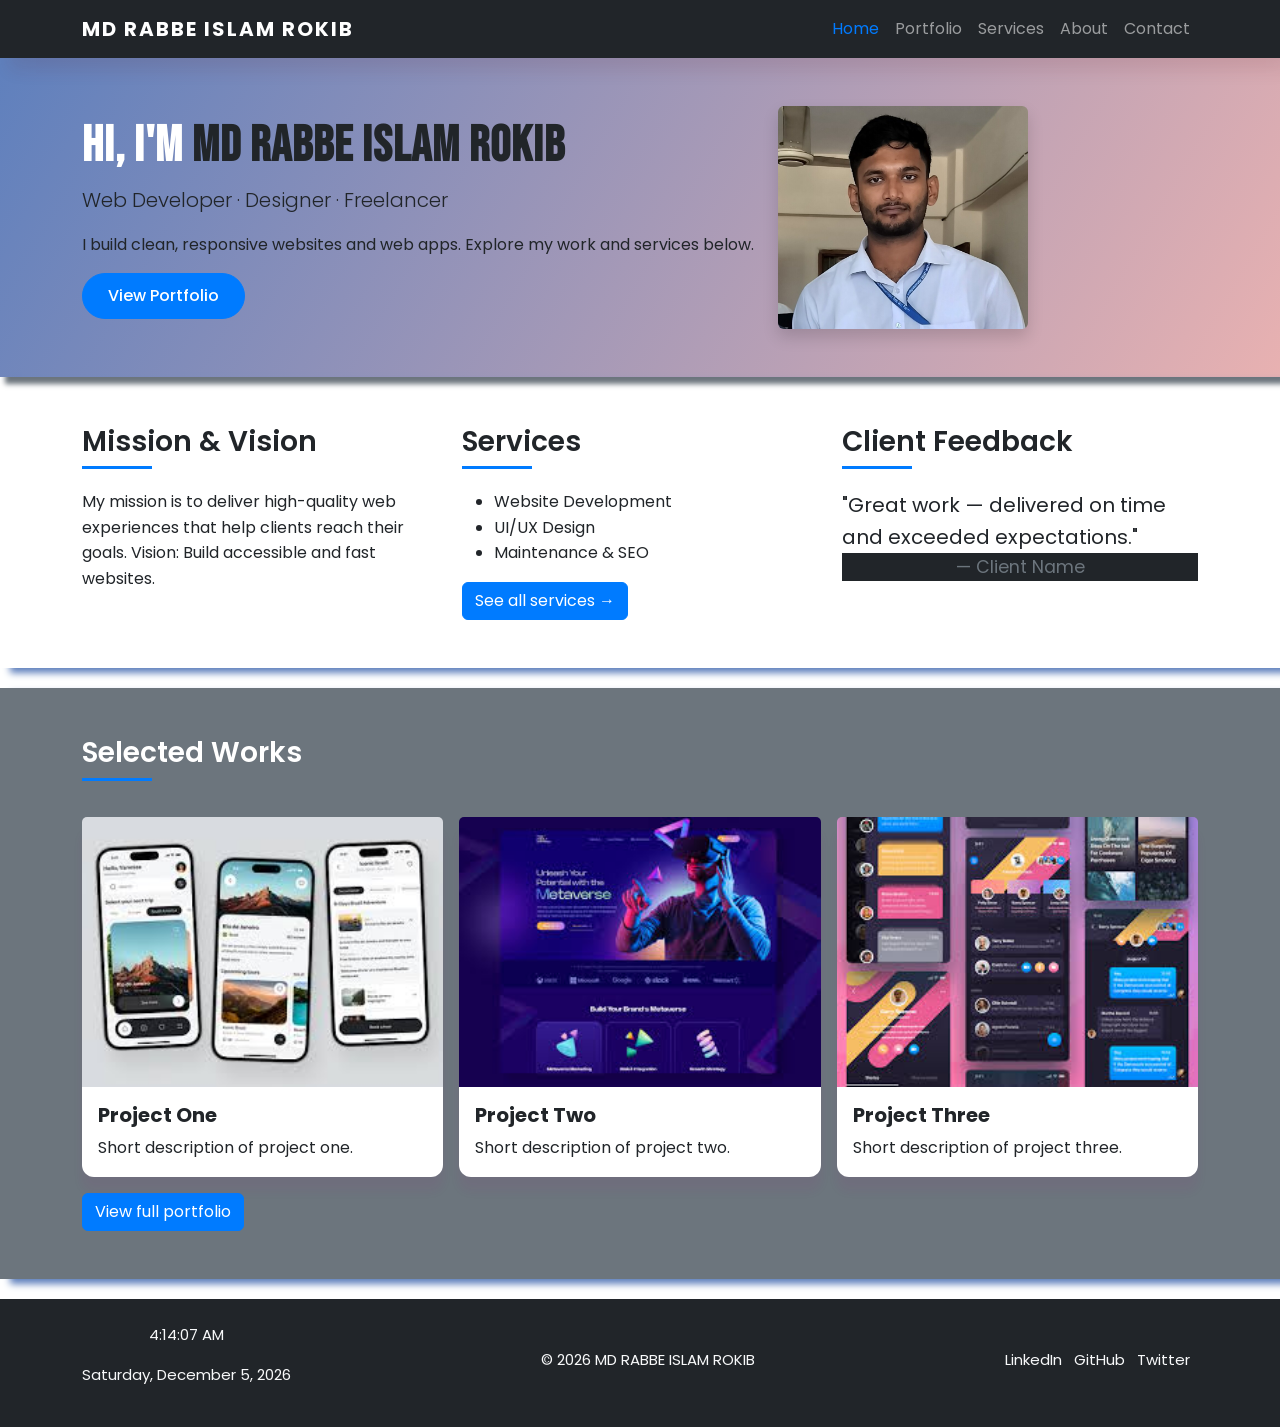
<file: index.html>
<!doctype html>
<html lang="en">
<head>
  <meta charset="utf-8">
  <meta name="viewport" content="width=device-width, initial-scale=1">
  <title>Personal Portfolio - MD RABBE ISLAM ROKIB</title>
  <meta name="description" content="Personal portfolio showcasing projects, services and contact information.">
  
  <!-- font family-->
   <link href="https://fonts.googleapis.com/css2?family=Alfa+Slab+One&family=Bebas+Neue&family=Montserrat:ital,wght@0,100..900;1,100..900&family=Open+Sans:ital,wght@0,300..800;1,300..800&display=swap" rel="stylesheet">
  <!-- font family End-->

  <!--Bootstrap link-->
  <link href="https://cdn.jsdelivr.net/npm/bootstrap@5.3.2/dist/css/bootstrap.min.css" rel="stylesheet">
  <!--Bootstrap link End-->

  <!--Css link-->
  <link rel="stylesheet" href="css/style.css">
   <!--Css link End-->
</head>
<body>
  <!-- Navbar -->
  <nav class="navbar navbar-expand-lg navbar-dark bg-dark sticky-top">
    <div class="container">
      <a class="navbar-brand" href="index.html">MD RABBE ISLAM ROKIB</a>
      <button class="navbar-toggler" data-bs-toggle="collapse" data-bs-target="#navmenu">
        <span class="navbar-toggler-icon"></span>
      </button>
      <div id="navmenu" class="collapse navbar-collapse">
        <ul class="navbar-nav ms-auto">
          <li class="nav-item"><a class="nav-link active" href="index.html">Home</a></li>
          <li class="nav-item"><a class="nav-link" href="portfolio.html">Portfolio</a></li>
          <li class="nav-item"><a class="nav-link" href="services.html">Services</a></li>
          <li class="nav-item"><a class="nav-link" href="about.html">About</a></li>
          <li class="nav-item"><a class="nav-link" href="contact.html">Contact</a></li>
        </ul>
      </div>
    </div>
  </nav>
  <!-- Navbar End -->

  <!-- Hero -->
  <header class="hero bg-light text-dark py-5">
    <div class="container d-md-flex align-items-center">
      <div class="me-4">
        <h1 class="display-5">Hi, I'm <span class="text-dark">MD RABBE ISLAM ROKIB</span></h1>
        <p class="lead">Web Developer · Designer · Freelancer</p>
        <p>I build clean, responsive websites and web apps. Explore my work and services below.</p>
        <a href="portfolio.html" class="btn btn-primary">View Portfolio</a>
      </div>
      <div class="hero-image mt-4 mt-md-0">
        <img src="img/profile.jpg" alt="Profile" class="img-fluid rounded shadow" style="max-width:250px;">
      </div>
    </div>
  </header>
  <!-- Hero END -->

  <!-- Mission / Services / Testimonials -->
  <section class="py-5">
    <div class="container">
      <div class="row g-4">
        <div class="col-md-4">
          <h3>Mission & Vision</h3>
          <p>My mission is to deliver high-quality web experiences that help clients reach their goals. Vision: Build accessible and fast websites.</p>
        </div>
        <div class="col-md-4">
          <h3>Services</h3>
          <ul>
            <li>Website Development</li>
            <li>UI/UX Design</li>
            <li>Maintenance & SEO</li>
          </ul>
          <a href="services.html" class="btn btn-primary">See all services →</a>
        </div>
        <div class="col-md-4">
          <h3>Client Feedback</h3>
          <blockquote class="blockquote">
            <p>"Great work — delivered on time and exceeded expectations."</p>
            <footer class="blockquote-footer">Client Name</footer>
          </blockquote>
        </div>
      </div>
    </div>
  </section>
  <!-- Mission / Services / Testimonials End -->

  <!-- Quick portfolio grid -->
  <section class="bg-secondary text-white py-5">
    <div class="container">
      <h3>Selected Works</h3>
      <div class="row g-3 mt-3">
        <div class="col-md-4">
          <div class="card text-dark">
            <img src="img/download..jpeg" class="card-img-top" alt="Project 1">
            <div class="card-body">
              <h5 class="card-title">Project One</h5>
              <p class="card-text">Short description of project one.</p>
            </div>
          </div>
        </div>
        <div class="col-md-4">
          <div class="card text-dark">
            <img src="img/images.jpeg" class="card-img-top" alt="Project 2">
            <div class="card-body">
              <h5 class="card-title">Project Two</h5>
              <p class="card-text">Short description of project two.</p>
            </div>
          </div>
        </div>
        <div class="col-md-4">
          <div class="card text-dark">
            <img src="img/project-3.png" class="card-img-top" alt="Project 3">
            <div class="card-body">
              <h5 class="card-title">Project Three</h5>
              <p class="card-text">Short description of project three.</p>
            </div>
          </div>
        </div>
      </div>
      <div class="mt-3"><a href="portfolio.html" class="btn btn-primary">View full portfolio</a></div>
    </div>
  </section>
  <!-- Quick portfolio grid End -->

  <!-- Footer -->
  <footer class="py-4 bg-dark text-light">
    <div class="container d-flex justify-content-between">
      <div>
      <p id="demo"></p>
      <p id="bemo"></p>
      </div>
      <div style="padding-top: 25px;">
         © <span id="year"></span><a href="index.html" class="text-decoration-none text-light">  MD RABBE ISLAM ROKIB</a>
      </div>
      <div style="padding-top: 25px;">
        <a class="text-light me-2 text-decoration-none" href="https://linkedin.com/" target="_blank">LinkedIn</a>
        <a class="text-light me-2 text-decoration-none" href="https://github.com" target="_blank">GitHub</a>
        <a class="text-light me-2 text-decoration-none" href="https://x.com" target="_blank">Twitter</a>
      </div>
    </div>
  </footer>
  <!-- Footer End -->

<script src="https://cdn.jsdelivr.net/npm/bootstrap@5.3.2/dist/js/bootstrap.bundle.min.js"></script>
<script src="js/main.js"></script>
</body>
</html>
</file>
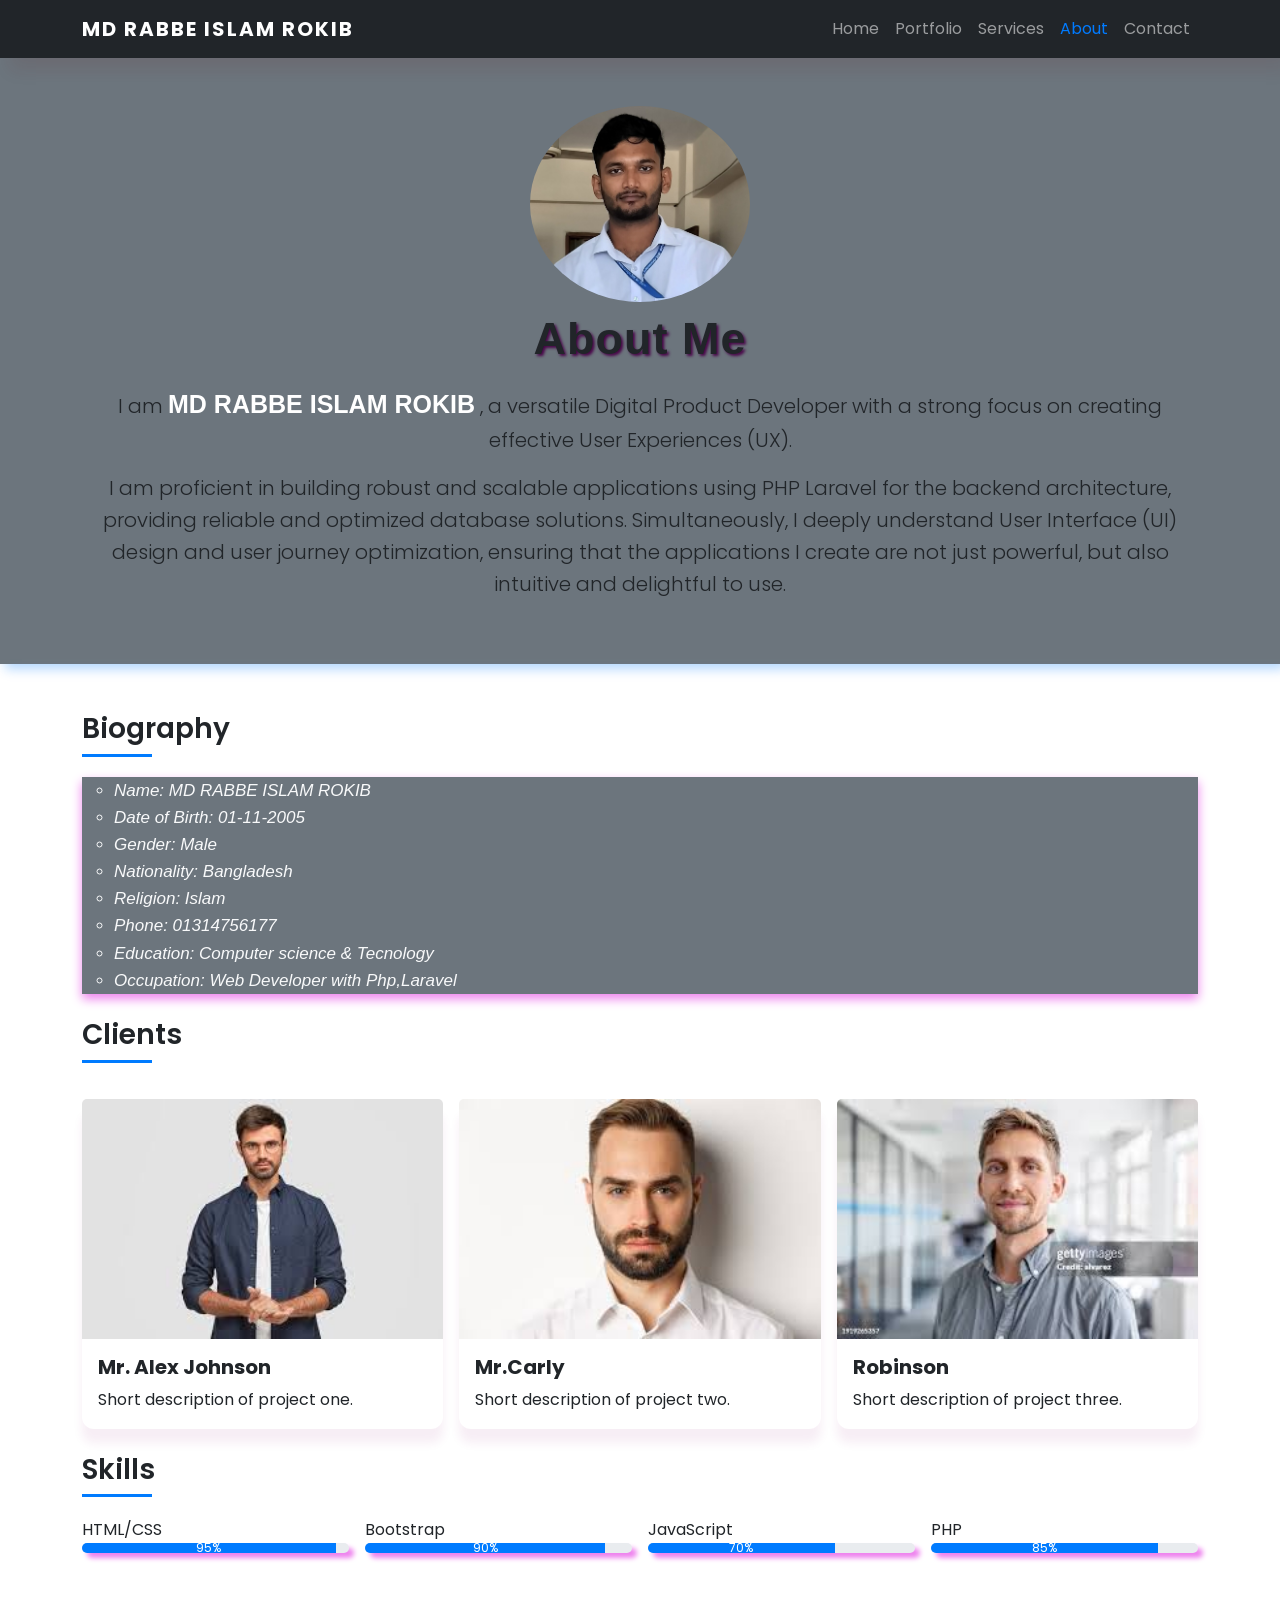
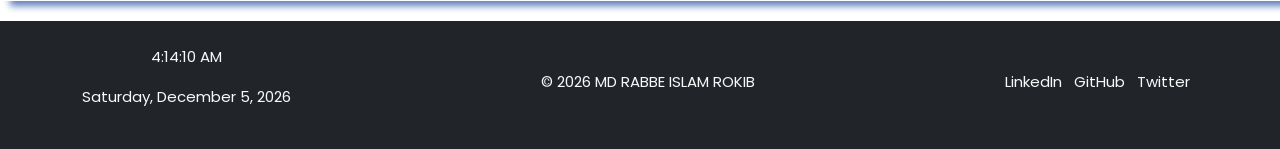
<file: about.html>
<!doctype html>
<html lang="en">
<head>
  <meta charset="utf-8">
  <meta name="viewport" content="width=device-width, initial-scale=1">
  <title>About - MD RABBE ISLAM ROKIB</title>
  <link href="https://cdn.jsdelivr.net/npm/bootstrap@5.3.2/dist/css/bootstrap.min.css" rel="stylesheet">
  <link rel="stylesheet" href="css/style.css">
</head>
<body>
  <!-- Navbar -->
  <nav class="navbar navbar-expand-lg navbar-dark bg-dark">
    <div class="container">
      <a class="navbar-brand" href="index.html">MD RABBE ISLAM ROKIB</a>
      <button class="navbar-toggler" data-bs-toggle="collapse" data-bs-target="#navmenu"><span class="navbar-toggler-icon"></span></button>
      <div id="navmenu" class="collapse navbar-collapse">
        <ul class="navbar-nav ms-auto">
          <li class="nav-item"><a class="nav-link" href="index.html">Home</a></li>
          <li class="nav-item"><a class="nav-link" href="portfolio.html">Portfolio</a></li>
          <li class="nav-item"><a class="nav-link" href="services.html">Services</a></li>
          <li class="nav-item"><a class="nav-link active" href="about.html">About</a></li>
          <li class="nav-item"><a class="nav-link" href="contact.html">Contact</a></li>
        </ul>
      </div>
    </div>
  </nav>
  <!-- Navbar End -->

  <!-- Hero -->
  <header class="py-5 text-center bg-secondary about">
    <div class="container">
      <img src="img/profile.jpg" alt="Profile" class="img-fluid rounded rounded-circle" style="max-width:220px; cursor: pointer;">
      <h1>About Me</h1>
      <p class="lead">I am <span>MD RABBE ISLAM ROKIB</span> , a versatile Digital Product Developer with a strong focus on creating effective User Experiences (UX).</p>
      <P class="lead">
        I am proficient in building robust and scalable applications using PHP Laravel for the backend architecture, providing reliable and optimized database solutions. Simultaneously, I deeply understand User Interface (UI) design and user journey optimization, ensuring that the applications I create are not just powerful, but also intuitive and delightful to use.
      </P>
    </div>
  </header>
  <!-- Hero END -->

  <!-- About Me -->
  <section class="py-5">
    <div class="container">
      <h3>Biography</h3>
       <div class="aboutA">
        <ul>
          <li>Name: MD RABBE ISLAM ROKIB</li>
          <li>Date of Birth: 01-11-2005</li>
          <li>Gender: Male</li>
          <li>Nationality: Bangladesh</li>
          <li>Religion: Islam</li>
          <li>Phone: 01314756177</li>
          <li>Education: Computer science & Tecnology</li>
          <li>Occupation: Web Developer with Php,Laravel</li>
       </ul>
       </div>
      <h3 class="mt-4">Clients</h3>
      <div class="row g-3 mt-3">
        <div class="col-md-4">
          <div class="card text-dark">
            <img src="img/images (1).jpeg" class="card-img-top" alt="Project 1">
            <div class="card-body">
              <h5 class="card-title">Mr. Alex Johnson</h5>
              <p class="card-text">Short description of project one.</p>
            </div>
          </div>
        </div>
        <div class="col-md-4">
          <div class="card text-dark">
            <img src="img/download-1.jpeg" class="card-img-top" alt="Project 2">
            <div class="card-body">
              <h5 class="card-title">Mr.Carly</h5>
              <p class="card-text">Short description of project two.</p>
            </div>
          </div>
        </div>
        <div class="col-md-4">
          <div class="card text-dark">
            <img src="img/images (3).jpeg" class="card-img-top" alt="Project 3">
            <div class="card-body">
              <h5 class="card-title">Robinson</h5>
              <p class="card-text">Short description of project three.</p>
            </div>
          </div>
        </div>
      </div>
      <h3 class="mt-4">Skills</h3>
      <div class="row g-3">
        <div class="col-md-3">
          <label>HTML/CSS</label>
          <div class="progress"><div class="progress-bar" style="width:95%">95%</div></div>
        </div>
        <div class="col-md-3">
          <label>Bootstrap</label>
          <div class="progress"><div class="progress-bar" style="width:90%">90%</div></div>
        </div>
        <div class="col-md-3">
          <label>JavaScript</label>
          <div class="progress"><div class="progress-bar" style="width:70%">70%</div></div>
        </div>
        <div class="col-md-3">
          <label>PHP</label>
          <div class="progress"><div class="progress-bar" style="width:85%">85%</div></div>
        </div>
      </div>
    </div>
  </section>
  <!-- About Me End -->

  <!-- Footer -->
  <footer class="py-4 bg-dark text-light">
    <div class="container d-flex justify-content-between">
      <div>
      <p id="demo"></p>
      <p id="bemo"></p>
      </div>
      <div style="padding-top: 25px;">
         © <span id="year"></span><a href="index.html" class="text-decoration-none text-light">  MD RABBE ISLAM ROKIB</a>
      </div>
      <div style="padding-top: 25px;">
        <a class="text-light me-2 text-decoration-none" href="https://linkedin.com/" target="_blank">LinkedIn</a>
        <a class="text-light me-2 text-decoration-none" href="https://github.com" target="_blank">GitHub</a>
        <a class="text-light me-2 text-decoration-none" href="https://x.com" target="_blank">Twitter</a>
      </div>
    </div>
  </footer>
  <!-- Footer End -->

<script src="https://cdn.jsdelivr.net/npm/bootstrap@5.3.2/dist/js/bootstrap.bundle.min.js"></script>
<script src="js/main.js"></script>
</body>
</html>
</file>
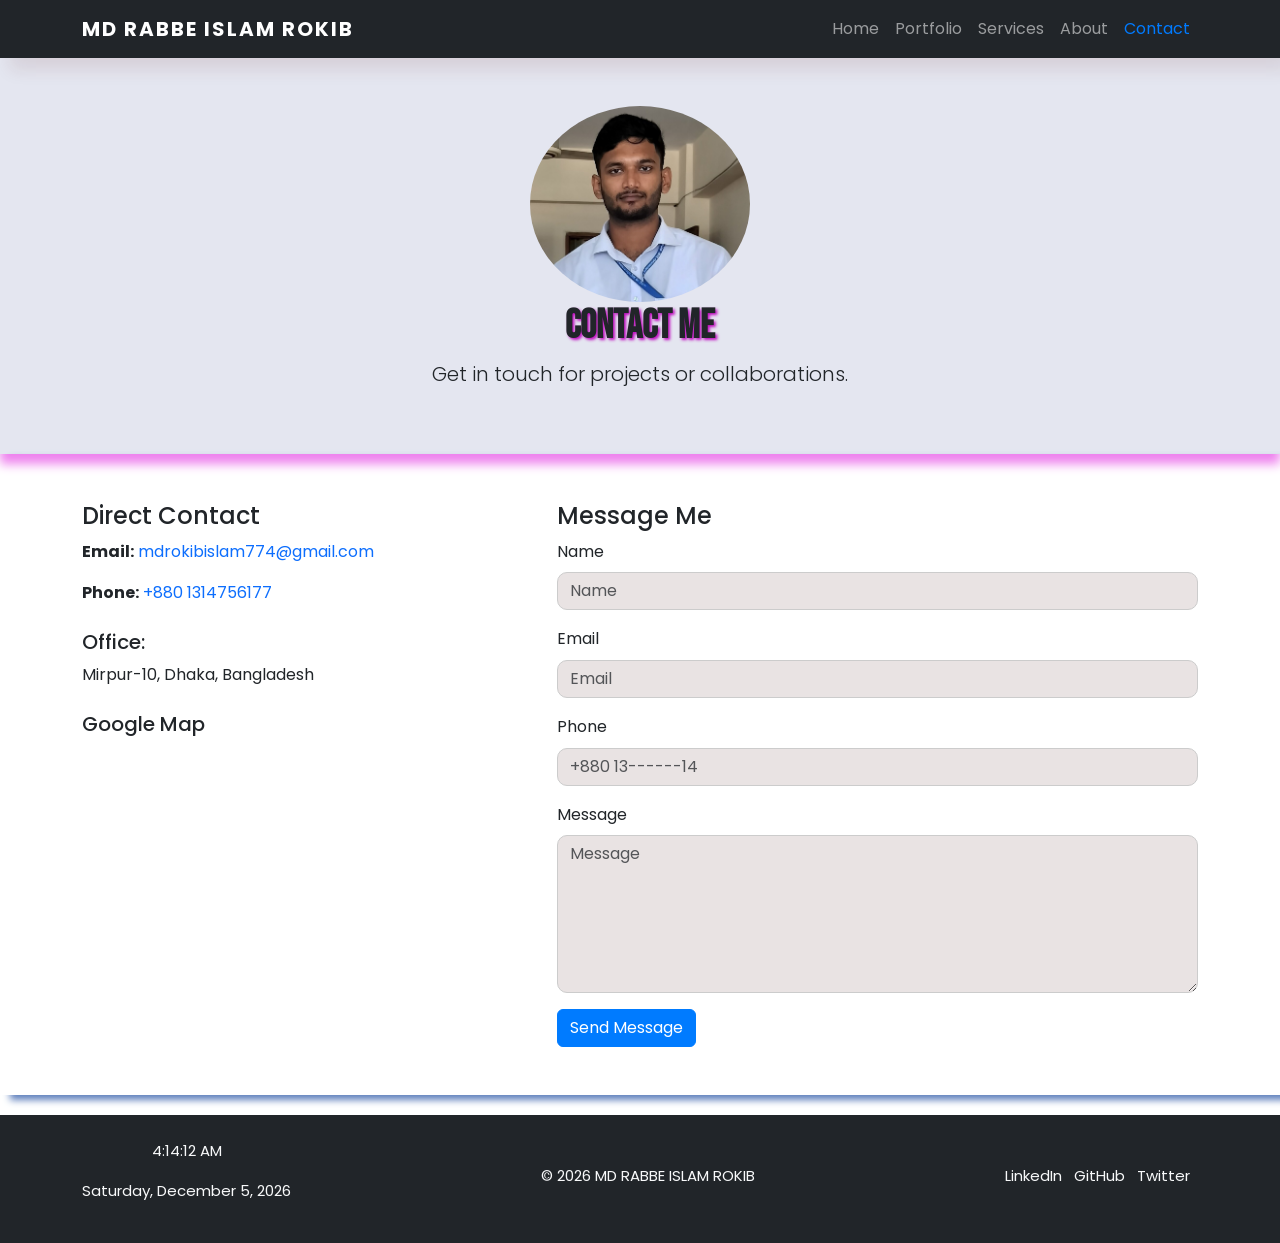
<file: contact.html>
<!doctype html>
<html lang="en">
<head>
  <meta charset="utf-8">
  <meta name="viewport" content="width=device-width, initial-scale=1">
  <title>Contact - MD RABBE ISLAM ROKIB</title>
  <!-- font family-->
   <link href="https://fonts.googleapis.com/css2?family=Alfa+Slab+One&family=Bebas+Neue&family=Montserrat:ital,wght@0,100..900;1,100..900&family=Open+Sans:ital,wght@0,300..800;1,300..800&display=swap" rel="stylesheet">
   <!-- font awesome-->
  <link href="https://cdn.jsdelivr.net/npm/bootstrap@5.3.2/dist/css/bootstrap.min.css" rel="stylesheet">
  <link rel="stylesheet" href="css/style.css">
</head>
<body>
  <!-- Navbar -->
  <nav class="navbar navbar-expand-lg navbar-dark bg-dark">
    <div class="container">
      <a class="navbar-brand" href="index.html">MD RABBE ISLAM ROKIB</a>
      <button class="navbar-toggler" data-bs-toggle="collapse" data-bs-target="#navmenu"><span class="navbar-toggler-icon"></span></button>
      <div id="navmenu" class="collapse navbar-collapse">
        <ul class="navbar-nav ms-auto">
          <li class="nav-item"><a class="nav-link" href="index.html">Home</a></li>
          <li class="nav-item"><a class="nav-link" href="portfolio.html">Portfolio</a></li>
          <li class="nav-item"><a class="nav-link" href="services.html">Services</a></li>
          <li class="nav-item"><a class="nav-link" href="about.html">About</a></li>
          <li class="nav-item"><a class="nav-link active" href="contact.html">Contact</a></li>
        </ul>
      </div>
    </div>
  </nav>
  <!-- Navbar End -->

  <!-- Hero -->
  <header class="py-5 text-center  contact">
    <div class="container">
      <img src="img/profile.jpg" alt="Profile" class="img-fluid rounded rounded-circle" style="max-width:220px; cursor: pointer;">
      <h1>Contact Me</h1>
      <p class="lead">Get in touch for projects or collaborations.</p>
    </div>
  </header>
  <!-- Hero End -->

  <!-- Contact -->
  <section class="py-5">
    <div class="container">
      <div class="row g-4">
        <div class="col-md-5">
          <h4>Direct Contact</h4>
          <p><strong>Email:</strong> <a href="mailto:shsujanhossain365@gmail.com" class="text-decoration-none">mdrokibislam774@gmail.com</a></p>
          <p><strong>Phone:</strong> <a href="tel=+880 1314756177" class="text-decoration-none">+880 1314756177</a></p>
          <h5 class="mt-4">Office:</h5>
          <p>Mirpur-10, Dhaka, Bangladesh</p>
          <h5 class="mt-4">Google Map</h5>
          <!-- Google Maps embed (replace the src with your Google Maps embed link) -->
          <div class="ratio ratio-16x9">
            <iframe src="https://www.google.com/maps/embed?pb= https://www.google.com/maps/@23.79,90.38,336465m/data=!3m1!1e3?entry=ttu&g_ep=EgoyMDI1MTAxNC4wIKXMDSoASAFQAw%3D%3D" style="border:0;" allowfullscreen="" loading="lazy"></iframe>
          </div>
        </div>
        <div class="col-md-7">
          <h4>Message Me</h4>
          <form id="contactForm" onsubmit="return handleSubmit(event)">
            <div class="mb-3">
              <label class="form-label">Name</label>
              <input class="form-control" id="name" placeholder="Name" required>
            </div>
            <div class="mb-3">
              <label class="form-label">Email</label>
              <input class="form-control" type="email" id="email" placeholder="Email" required>
            </div>
            <div class="mb-3">
              <label class="form-label">Phone</label>
              <input class="form-control" type="tel" id="tel" placeholder="+880 13------14" required>
            </div>
            <div class="mb-3">
              <label class="form-label">Message</label>
              <textarea class="form-control" id="message" rows="6" placeholder="Message" required></textarea>
            </div>
            <button class="btn btn-primary" type="submit">Send Message</button>
            <div id="formAlert" class="mt-3" style="display:none;"></div>
          </form>
        </div>
      </div>
    </div>
  </section>
  <!-- Contact End -->

  <!-- Footer -->
  <footer class="py-4 bg-dark text-light">
    <div class="container d-flex justify-content-between">
      <div>
      <p id="demo"></p>
      <p id="bemo"></p>
      </div>
      <div style="padding-top: 25px;">
         © <span id="year"></span><a href="index.html" class="text-decoration-none text-light">  MD RABBE ISLAM ROKIB</a>
      </div>
      <div style="padding-top: 25px;">
        <a class="text-light me-2 text-decoration-none" href="https://linkedin.com/" target="_blank">LinkedIn</a>
        <a class="text-light me-2 text-decoration-none" href="https://github.com" target="_blank">GitHub</a>
        <a class="text-light me-2 text-decoration-none" href="https://x.com" target="_blank">Twitter</a>
      </div>
    </div>
  </footer>
  <!-- Footer End -->

<script src="https://cdn.jsdelivr.net/npm/bootstrap@5.3.2/dist/js/bootstrap.bundle.min.js"></script>
<script src="js/main.js"></script>
</body>
</html>
</file>
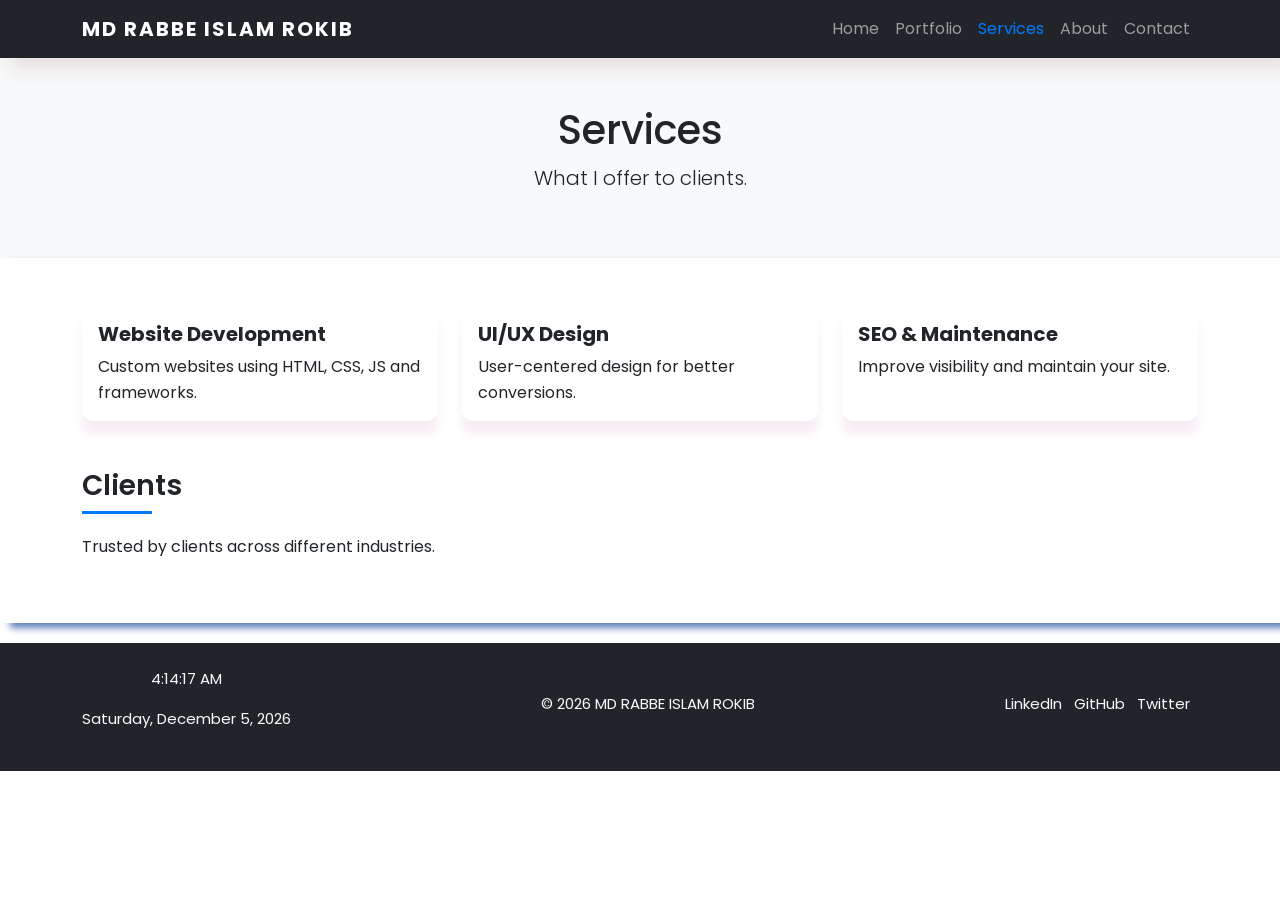
<file: services.html>
<!doctype html>
<html lang="en">
<head>
  <meta charset="utf-8">
  <meta name="viewport" content="width=device-width, initial-scale=1">
  <title>Services - MD RABBE ISLAM ROKIB</title>
  <!-- font family-->
   <link href="https://fonts.googleapis.com/css2?family=Alfa+Slab+One&family=Bebas+Neue&family=Montserrat:ital,wght@0,100..900;1,100..900&family=Open+Sans:ital,wght@0,300..800;1,300..800&display=swap" rel="stylesheet">
  <!--font awesome-->

  <!--Bootstrap link-->
  <link href="https://cdn.jsdelivr.net/npm/bootstrap@5.3.2/dist/css/bootstrap.min.css" rel="stylesheet">
  <!--Bootstrap link End-->

  <!--Css link-->
  <link rel="stylesheet" href="css/style.css">
  <!--Css link End-->
</head>
<body>
  <!-- Navbar -->
  <nav class="navbar navbar-expand-lg navbar-dark bg-dark">
    <div class="container">
      <a class="navbar-brand" href="index.html">MD RABBE ISLAM ROKIB</a>
      <button class="navbar-toggler" data-bs-toggle="collapse" data-bs-target="#navmenu"><span class="navbar-toggler-icon"></span></button>
      <div id="navmenu" class="collapse navbar-collapse">
        <ul class="navbar-nav ms-auto">
          <li class="nav-item"><a class="nav-link" href="index.html">Home</a></li>
          <li class="nav-item"><a class="nav-link" href="portfolio.html">Portfolio</a></li>
          <li class="nav-item"><a class="nav-link active" href="services.html">Services</a></li>
          <li class="nav-item"><a class="nav-link" href="about.html">About</a></li>
          <li class="nav-item"><a class="nav-link" href="contact.html">Contact</a></li>
        </ul>
      </div>
    </div>
  </nav>
  <!-- Navbar End -->

  <!-- Hero -->
  <header class="py-5 text-center bg-light">
    <div class="container">
      <h1>Services</h1>
      <p class="lead">What I offer to clients.</p>
    </div>
  </header>
  <!-- Hero END -->

  <!-- Services -->
  <section class="py-5">
    <div class="container">
      <div class="row g-4">
        <div class="col-md-4">
          <div class="card h-100">
            <div class="card-body">
              <h5 class="card-title">Website Development</h5>
              <p class="card-text">Custom websites using HTML, CSS, JS and frameworks.</p>
            </div>
          </div>
        </div>
        <div class="col-md-4">
          <div class="card h-100">
            <div class="card-body">
              <h5 class="card-title">UI/UX Design</h5>
              <p class="card-text">User-centered design for better conversions.</p>
            </div>
          </div>
        </div>
        <div class="col-md-4">
          <div class="card h-100">
            <div class="card-body">
              <h5 class="card-title">SEO & Maintenance</h5>
              <p class="card-text">Improve visibility and maintain your site.</p>
            </div>
          </div>
        </div>
      </div>
      <h3 class="mt-5">Clients</h3>
      <p>Trusted by clients across different industries.</p>
    </div>
  </section>
  <!-- Services End -->

  <!-- Footer -->
  <footer class="py-4 bg-dark text-light">
    <div class="container d-flex justify-content-between">
      <div>
      <p id="demo"></p>
      <p id="bemo"></p>
      </div>
      <div style="padding-top: 25px;">
         © <span id="year"></span><a href="index.html" class="text-decoration-none text-light">  MD RABBE ISLAM ROKIB</a>
      </div>
      <div style="padding-top: 25px;">
        <a class="text-light me-2 text-decoration-none" href="https://linkedin.com/" target="_blank">LinkedIn</a>
        <a class="text-light me-2 text-decoration-none" href="https://github.com" target="_blank">GitHub</a>
        <a class="text-light me-2 text-decoration-none" href="https://x.com" target="_blank">Twitter</a>
      </div>
    </div>
  </footer>
  <!-- Footer End -->

<script src="https://cdn.jsdelivr.net/npm/bootstrap@5.3.2/dist/js/bootstrap.bundle.min.js"></script>
<script src="js/main.js"></script>
</body>
</html>
</file>
<file: css/style.css>
/* Simple styles for the portfolio site 
body { font-family: system-ui, -apple-system, "Segoe UI", Roboto, "Helvetica Neue", Arial; }
.hero { background: linear-gradient(90deg, rgba(255,255,255,1), rgba(245,245,250,1)); }
.hero-image img { max-width: 100%; }
.card img { height: 180px; object-fit: cover; }
a { text-decoration: none; }*/
/* ==== Portfolio Website Modern Clean Design ==== */

/* Google Font */
@import url('https://fonts.googleapis.com/css2?family=Poppins:wght@300;400;500;600;700&display=swap');

:root {
  --primary: #007bff;
  --secondary: #6c757d;
  --light: #f8f9fa;
  --dark: #212529;
  --bg: #ffffff;
}

body {
  font-family: 'Poppins', sans-serif;
  background-color: var(--bg);
  color: var(--dark);
  line-height: 1.6;
}

/* ===== Navbar ===== */
.navbar {
  box-shadow: 10px 12px 16px rgba(99, 26, 26, 0.1);
}
.navbar-brand {
  font-weight: 700;
  letter-spacing: 2px;
}
.nav-link {
  transition: color 0.5s ease;
}
.nav-link:hover,
.nav-link.active {
  color: var(--primary) !important;
}

/* ===== Hero Section ===== */
.hero {
  background: linear-gradient(120deg, #5f80bd, #e8b1b1);
  text-align: left;
  padding: 80px 0;
  box-shadow: 5px 7px 5px #6c757d;
}
.hero h1 {
  font-weight: 700;
  font-size: 50px;
  letter-spacing: 1px;
  color: #fff;
  font-family: "Bebas Neue", sans-serif;
}
.hero-image{
    cursor: pointer;
}

.hero .btn {
  padding: 10px 25px;
  border-radius: 25px;
  font-weight: 500;
}

/* ===== Section General ===== */
section {
  padding: 70px 0;
  margin-bottom: 20px;
  box-shadow: 10px 5px 7px #5f80bd;
}
section h3 {
  font-weight: 600;
  margin-bottom: 20px;
  position: relative;
}

section h3::after {
  content: '';
  display: block;
  width: 70px;
  height: 3px;
  background: var(--primary);
  margin-top: 8px;
}

/* ===== Cards ===== */
.card {
  border: none;
  border-radius: 12px;
  box-shadow: 0 14px 10px rgba(157, 33, 130, 0.08);
  transition: transform .4s ease, box-shadow .3s ease;
}
.card:hover {
  transform: translateY(-6px);
  box-shadow: 0 10px 16px rgba(75, 26, 26, 0.12);
  cursor: pointer;
}
.card-title {
  font-weight: 700;
}

/* ===== Progress Bars (Skills) ===== */
.progress {
  height: 10px;
  border-radius: 5px;
  background: #e9ecef;
  box-shadow: 5px 5px 5px violet;
}
.progress:hover {
  height: 10px;
  border-radius: 5px;
  background: #e9ecef;
  box-shadow: 5px 5px 5px rgb(215, 27, 215);
}
.progress-bar {
  background-color: var(--primary);
  box-sizing: border-box;
  
}

/* ===== Buttons ===== */
.btn-primary {
  background-color: var(--primary);
  border-color: var(--primary);
}
.btn-primary:hover {
  background-color: #0056b3;
}

/* === About section ===*/
.about span{
  font-size: 25px;
  font-weight: bold;
  color: #fff;
  font-family: "Bebas Neue", sans-serif;

}
.about{
  box-shadow: 5px 5px 11px rgba(0,123,255,0.3);
}
.about h1{
  font-family:"Bebas Neue", sans-serif;
  font-weight: bold;
  font-size: 45px;
  padding: 10px 0;
  letter-spacing: 1px;
  text-shadow: 2px 2px 3px rgb(72, 4, 72);
}
.aboutA li{
  list-style: circle;
  font-size: 17px;
  font-family:"Bebas Neue", sans-serif;
  font-style: italic;
  color: #f8f9fa;
  
}
.aboutA{
  background: var(--secondary);
  box-sizing: border-box;
  box-shadow: 0px 5px 10px violet;
}
/* === Contact === section */
.contact {
  background: rgba(33, 55, 130, 0.12);
  box-sizing: border-box;
  box-shadow: 0px 10px 10px violet;
}
.contact h1{
  text-shadow: 2px 2px 3px rgb(193, 16, 193);
  font-weight: 700;
  font-family:"Bebas Neue", sans-serif ;
}
.contactNav{
  box-sizing: border-box;
  box-shadow: 5px 5px 5px rgb(40, 38, 40);
}
.contactNav a{
 font-family:"Bebas Neue", sans-serif ;
 color: #e8b1b1;
 font-style: italic;
 
}



/* ===== Footer ===== */
footer {
  background-color: var(--dark);
  color: var(--light);
  text-align: center;
  font-size: 15px;
}
footer a {
  color: #adb5bd;
  transition: color 0.3s ease;
}
footer a:hover {
  color: var(--primary);
}

/* ===== Contact Form ===== */
form input, form textarea {
  border-radius: 10px !important;
  border: 1px solid #ccc !important;
  background: rgba(75, 26, 26, 0.12) !important;
}
form input:focus, form textarea:focus {
  border-color: var(--primary) !important;
  box-shadow: 0 5px 5px rgba(128, 145, 164, 0.3);
}

/* ===== Responsive ===== */
@media (max-width: 768px) {
  .hero {
    text-align: center;
  }
  .hero .btn {
    margin-top: 10px;
  }
}
</file>
